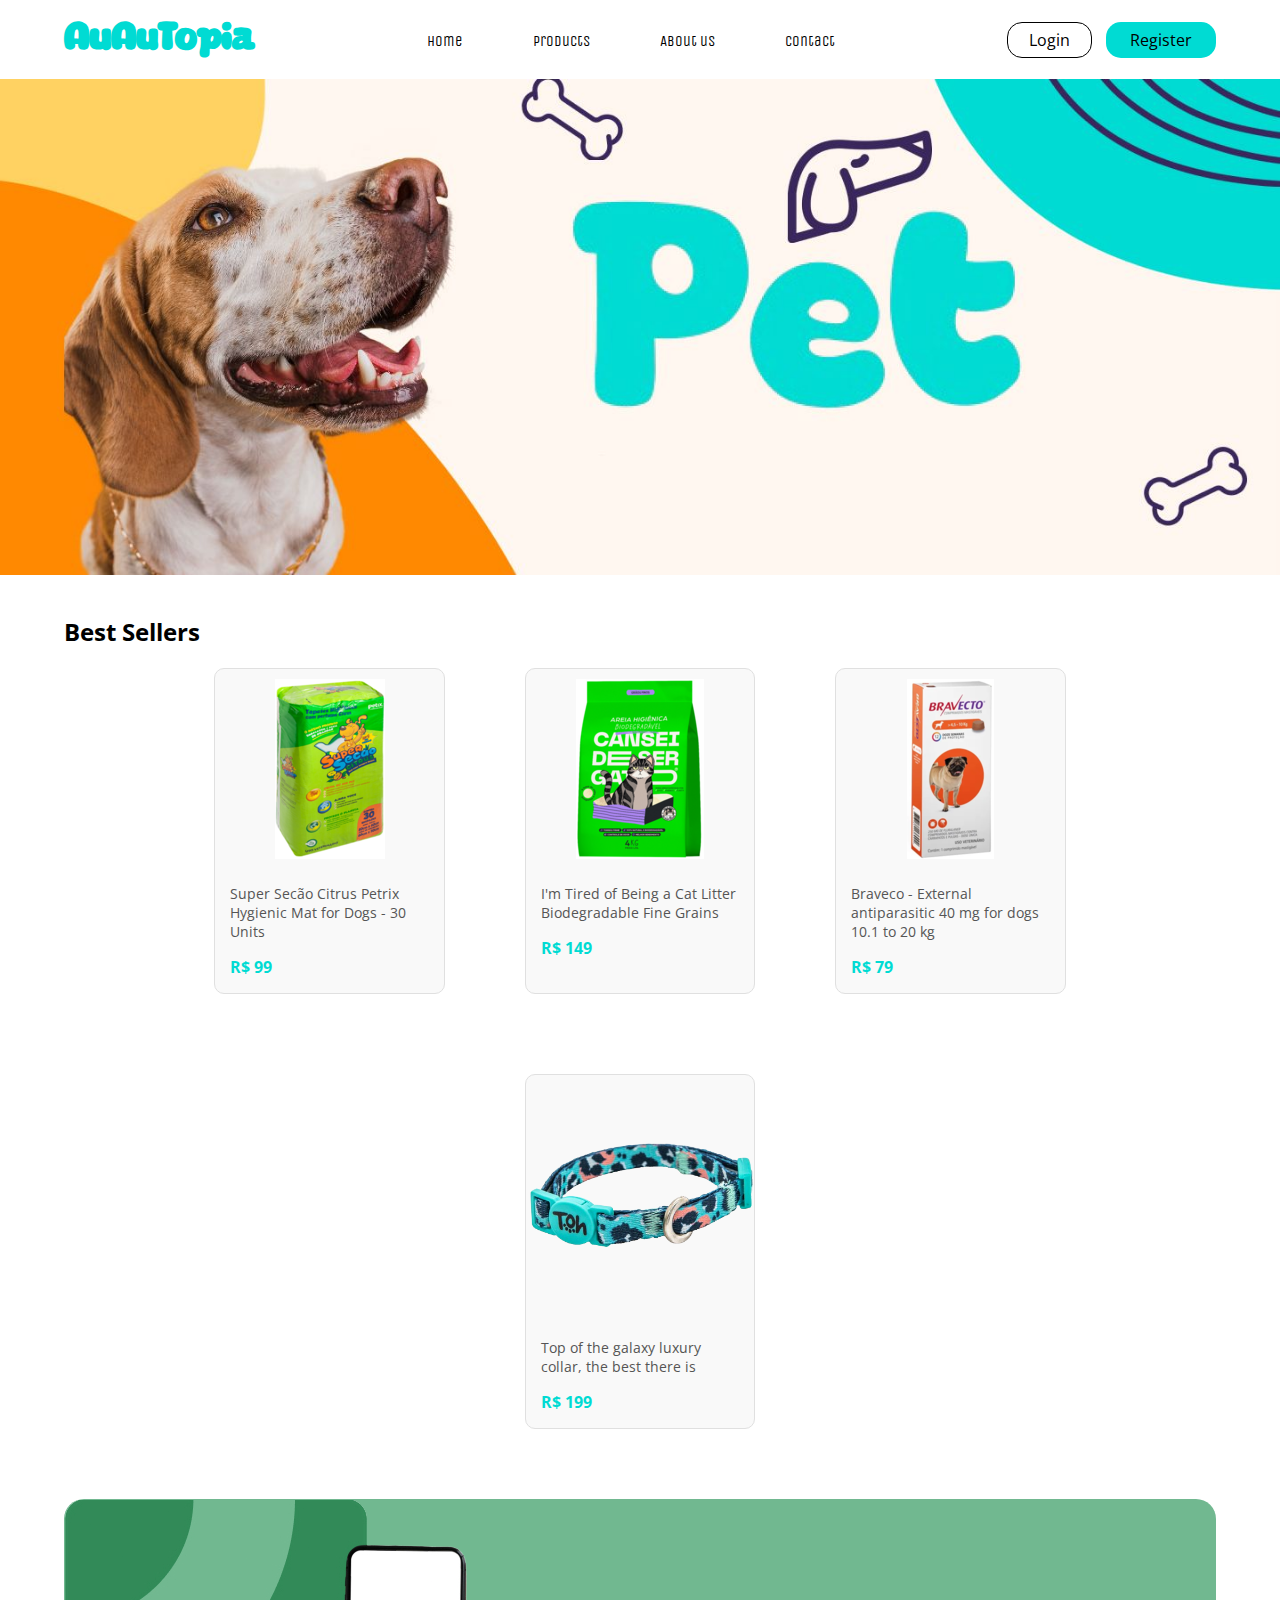
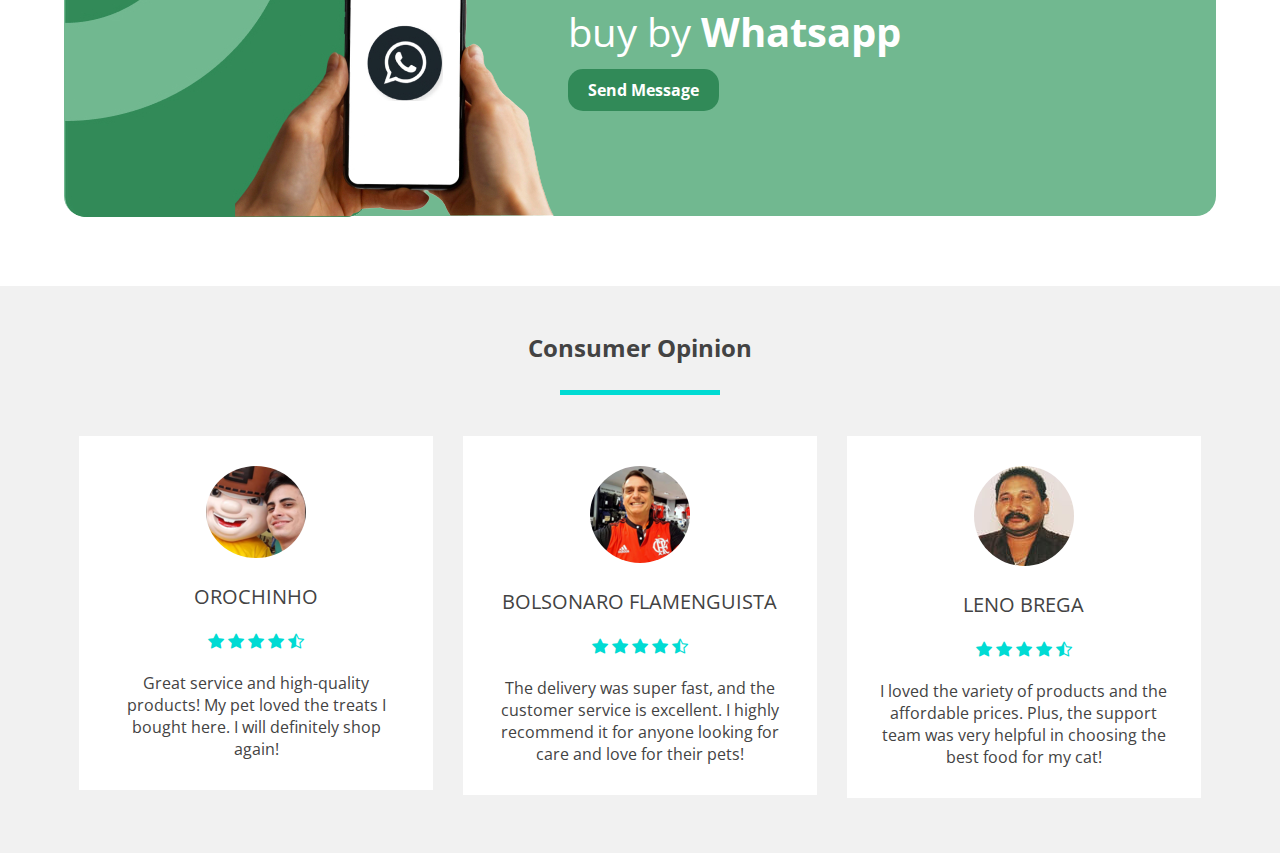
<file: index.html>
<!DOCTYPE html>
<html lang="pt-br">
<head>
    <meta charset="UTF-8">
    <meta name="viewport" content="width=device-width, initial-scale=1.0">
    <link rel="stylesheet" href="css/style.css">
    <link rel="stylesheet" href="https://cdn.jsdelivr.net/npm/bootstrap-icons@1.11.3/font/bootstrap-icons.min.css">
    <title>AuAuTopia</title>
</head>
<body>
    <!-- Header -->
    <header>
        <!-- Container -->
        <div class="container">
            <nav>
                <div class="logo">
                    <a href="index.html">AuAuTopia</a>
                </div>
                <ul class="ul">
                    <li class="desaparecer"><a href="index.html">Home</a></li>
                    <li class="desaparecer"><a href="./html/produtos.html">Products</a></li>
                    <li class="desaparecer"><a href="./html/sobre_nos.html">About us</a></li>
                    <li class="desaparecer"><a href="./html/contato.html">Contact</a></li>
                </ul>
                <div class="login_cadastro">
                    <button class="btn_login desaparecer">
                        <a href="./html/login.html">Login</a>
                    </button>
                    <button class="btn_cadastro desaparecer">
                        <a href="./html/registrar.html">Register</a>
                    </button>
                </div>
                <div class="hamburger aparecer">
                    <i class="bi bi-list"></i>
                </div>
            </nav>
        </div>
        <!-- END Container -->
    </header>
    <!-- END Header -->

     <!-- Barra lateral -->
    <div class="sidebar">
        <i class="bi bi-x-lg"></i>
        <a href="index.html">Home</a>
        <a href="./html/produtos.html">Products</a>
        <a href="./html/sobre_nos.html">About us</a>
        <a href="./html/contato.html">Contact</a>
        <!-- Botões de Login e Cadastro na barra lateral -->
        <button class="btn_login_sidebar">
            <a href="./html/login.html">Login</a>
        </button>
        <button class="btn_cadastro_sidebar">
            <a href="./html/registrar.html">Register</a>
        </button>
    </div>
    <!-- END Barra lateral -->

    <!-- Overlay -->
    <div class="overlay"></div>
    <!-- Main -->
     <main>
        <!-- Banner -->
        <figure class="banner">
            <img src="./img/banner.jpg" alt="banner do site">
        </figure>
        <!-- END Banner -->

        <!-- Mais Vendidos -->
        <div class="container">
            <h2>Best Sellers</h2>
            <div class="product-grid">
                <div class="product-card">
                    <a href="./html/produtos.html">
                        <img src="./img/produtos/1.png" alt="Produto 1">
                        <div class="product-info">
                            <p>Super Secão Citrus Petrix Hygienic Mat for Dogs - 30 Units</p>
                            <span class="price">R$ 99</span>
                        </div>
                    </a>
                </div>

                <div class="product-card">
                    <a href="./html/produtos.html">
                        <img src="./img/produtos/2.png" alt="Produto 2">
                        <div class="product-info">
                            <p>I'm Tired of Being a Cat Litter Biodegradable Fine Grains</p>
                            <span class="price">R$ 149</span>
                        </div>
                    </a>
                </div>

                <div class="product-card">
                    <a href="./html/produtos.html">
                        <img src="./img/produtos/3.png" alt="Produto 3">
                        <div class="product-info">
                            <p>Braveco - External antiparasitic 40 mg for dogs 10.1 to 20 kg</p>
                            <span class="price">R$ 79</span>
                        </div>
                    </a>
                </div>

                <div class="product-card">
                    <a href="./html/produtos.html">
                        <img src="./img/produtos/10.png" alt="Produto 4">
                        <div class="product-info">
                            <p>Top of the galaxy luxury collar, the best there is</p>
                            <span class="price">R$ 199</span>
                        </div>
                    </a>
                </div>
            </div>
        </div>
        <!-- END Mais Vendidos -->

        <!-- Whatsapp -->
         <div class="container">
            <div class="fundo_verde">
                <div class="imagens">
                    <img src="./img/img_whatsapp.png" alt="">
                </div>
                <div class="texto">
                    <h4>buy by <span style="font-weight: bold;">Whatsapp</span></h4>
                    <div class="whatsapp">
                        <a href="https://web.whatsapp.com/send?phone=5584981431552">Send Message</a>
                    </div>
                </div>
            </div>
         </div>
        <!-- Whatsapp -->


        <!-- opnião dos consumidores -->
        <div class="background-opnioes">
            <div class="container">
                <div class="testimonials">
                    <div class="inner">
                        <h2>Consumer Opinion</h2>
                        <div class="border"></div>

                        <div class="row">
                            <div class="col">
                                <div class="testimonial">
                                    <img src="./img/pessoas/orochinho.png" alt="imgame de uma pessoa">
                                    <div class="name">Orochinho</div>
                                    <div class="stars">
                                        <i class="bi bi-star-fill"></i>
                                        <i class="bi bi-star-fill"></i>
                                        <i class="bi bi-star-fill"></i>
                                        <i class="bi bi-star-fill"></i>
                                        <i class="bi bi-star-half"></i>
                                    </div>

                                    <p>
                                        Great service and high-quality products! My pet loved the treats I bought here. I will definitely shop again!
                                    </p>

                                </div>
                            </div>

                            <div class="col">
                                <div class="testimonial">
                                    <img src="./img/pessoas/bolsonaro_flamenguista.png" alt="imgame de uma pessoa">
                                    <div class="name">Bolsonaro Flamenguista</div>
                                    <div class="stars">
                                        <i class="bi bi-star-fill"></i>
                                        <i class="bi bi-star-fill"></i>
                                        <i class="bi bi-star-fill"></i>
                                        <i class="bi bi-star-fill"></i>
                                        <i class="bi bi-star-half"></i>
                                    </div>

                                    <p>
                                        The delivery was super fast, and the customer service is excellent. I highly recommend it for anyone looking for care and love for their pets!
                                    </p>

                                </div>
                            </div>

                            <div class="col">
                                <div class="testimonial">
                                    <img src="./img/pessoas/leno_brega.jpg" alt="imgame de uma pessoa">
                                    <div class="name">Leno Brega</div>
                                    <div class="stars">
                                        <i class="bi bi-star-fill"></i>
                                        <i class="bi bi-star-fill"></i>
                                        <i class="bi bi-star-fill"></i>
                                        <i class="bi bi-star-fill"></i>
                                        <i class="bi bi-star-half"></i>
                                    </div>

                                    <p>
                                        I loved the variety of products and the affordable prices. Plus, the support team was very helpful in choosing the best food for my cat!
                                    </p>

                                </div>
                            </div>


                        </div>
                    </div>
                </div>
            </div>
        </div>
        <!-- opnião dos consumidores -->

     </main>
     <!-- END Main -->

     <script src="./js/script.js"></script>
</body>
</html>
</file>
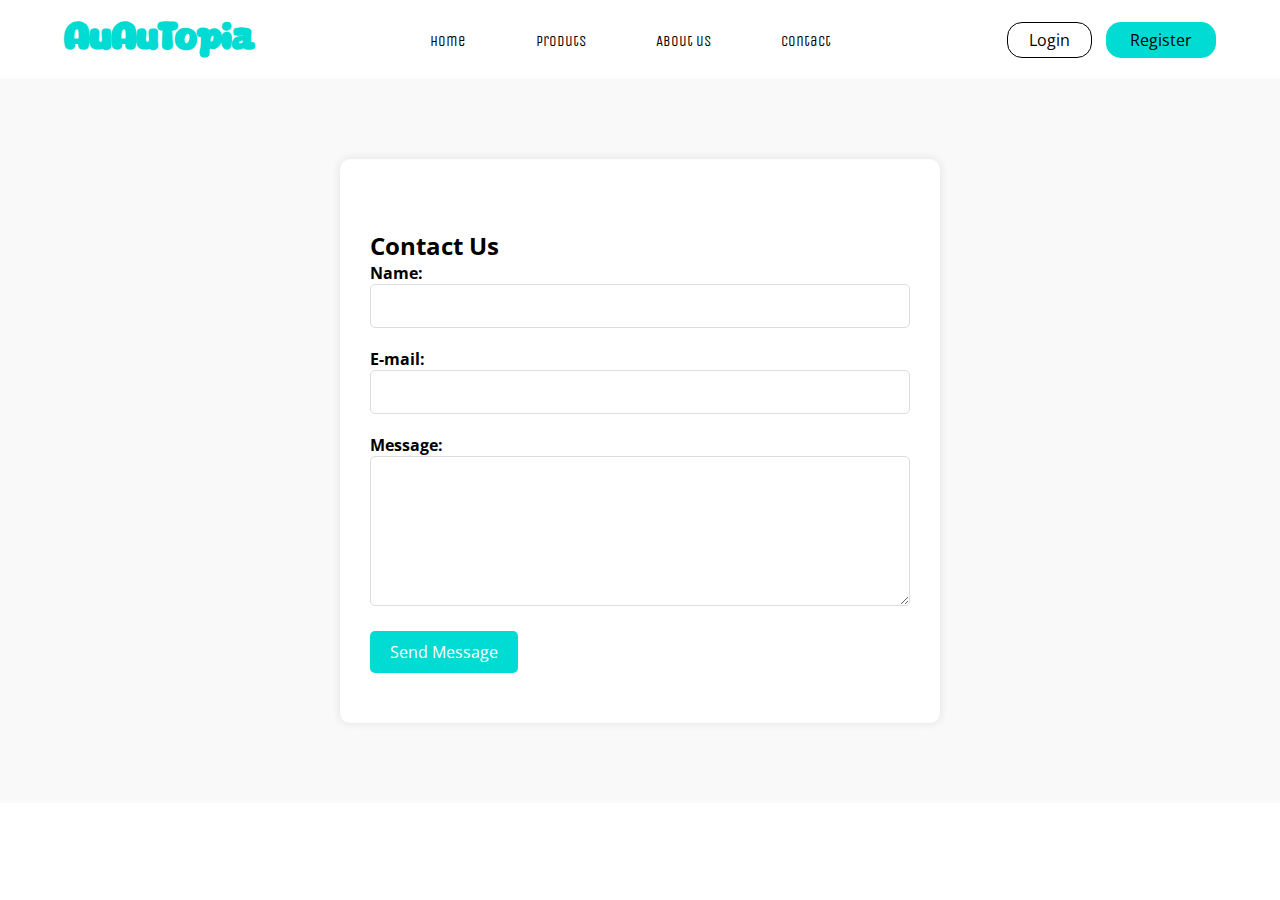
<file: html/contato.html>
<!DOCTYPE html>
<html lang="en">
<head>
    <meta charset="UTF-8">
    <meta name="viewport" content="width=device-width, initial-scale=1.0">
    <link rel="stylesheet" href="../css/style.css">
    <link rel="stylesheet" href="https://cdn.jsdelivr.net/npm/bootstrap-icons@1.11.3/font/bootstrap-icons.min.css">
    <title>AuAuTopia - Contact</title>
    <style>
        .contact {
            padding: 80px 0;
            background-color: #f9f9f9;
        }

        .contact-form {
            max-width: 600px;
            margin: 0 auto;
            padding: 30px;
            background-color: #fff;
            border-radius: 10px;
            box-shadow: 0 0 10px rgba(0,0,0,0.1);
        }

        .form-group {
            margin-bottom: 20px;
        }

        .form-group label {
            font-weight: bold;
        }

        .form-group input,
        .form-group textarea {
            width: 100%;
            padding: 10px;
            border: 1px solid #ddd;
            border-radius: 5px;
            font-size: 16px;
        }

        .form-group textarea {
            resize: vertical;
            min-height: 150px;
        }

        .form-group button {
            background-color: #00dbd3;
            color: #fff;
            border: none;
            padding: 10px 20px;
            border-radius: 5px;
            cursor: pointer;
            font-size: 16px;
        }
    </style>
</head>
<body>
    <!-- Header -->
    <header>
        <!-- Container -->
        <div class="container">
            <nav>
                <div class="logo">
                    <a href="../index.html">AuAuTopia</a>
                </div>
                <ul class="ul">
                    <li class="desaparecer"><a href="../index.html">Home</a></li>
                    <li class="desaparecer"><a href="../html/produtos.html">Produts</a></li>
                    <li class="desaparecer"><a href="../html/sobre_nos.html">About us</a></li>
                    <li class="desaparecer"><a href="../html/contato.html">Contact</a></li>
                </ul>
                <div class="login_cadastro">
                    <button class="btn_login desaparecer">
                        <a href="../html/login.html">Login</a>
                    </button>
                    <button class="btn_cadastro desaparecer">
                        <a href="../html/registrar.html">Register</a>
                    </button>
                </div>
                <div class="hamburger aparecer">
                    <i class="bi bi-list"></i>
                </div>
            </nav>
        </div>
        <!-- END Container -->
    </header>
    <!-- END Header -->

    <!-- Barra lateral -->
    <div class="sidebar">
        <i class="bi bi-x-lg"></i>
        <a href="../index.html">Home</a>
        <a href="../html/produtos.html">Products</a>
        <a href="../html/sobre_nos.html">About us</a>
        <a href="../html/contato.html">Contact</a>
        <!-- Botões de Login e Cadastro na barra lateral -->
        <button class="btn_login_sidebar">
            <a href="../html/login.html">Login</a>
        </button>
        <button class="btn_cadastro_sidebar">
            <a href="../html/registrar.html">Register</a>
        </button>
    </div>
    <!-- END Barra lateral -->

    <!-- Overlay -->
    <div class="overlay"></div>

    <!-- Main -->
    <main>
        <section class="contact">
            <div class="container">
                <div class="contact-form">
                    <h2>Contact Us</h2>
                    <form action="#" method="POST">
                        <div class="form-group">
                            <label for="name">Name:</label>
                            <input type="text" id="name" name="name" required>
                        </div>
                        <div class="form-group">
                            <label for="email">E-mail:</label>
                            <input type="email" id="email" name="email" required>
                        </div>
                        <div class="form-group">
                            <label for="message">Message:</label>
                            <textarea id="message" name="message" required></textarea>
                        </div>
                        <div class="form-group">
                            <button type="submit">Send Message</button>
                        </div>
                    </form>
                </div>
            </div>
        </section>
    </main>
    <!-- END Main -->

    <!-- Script para o menu responsivo -->
    <script src="../js/script.js"></script>
</body>
</html>
</file>
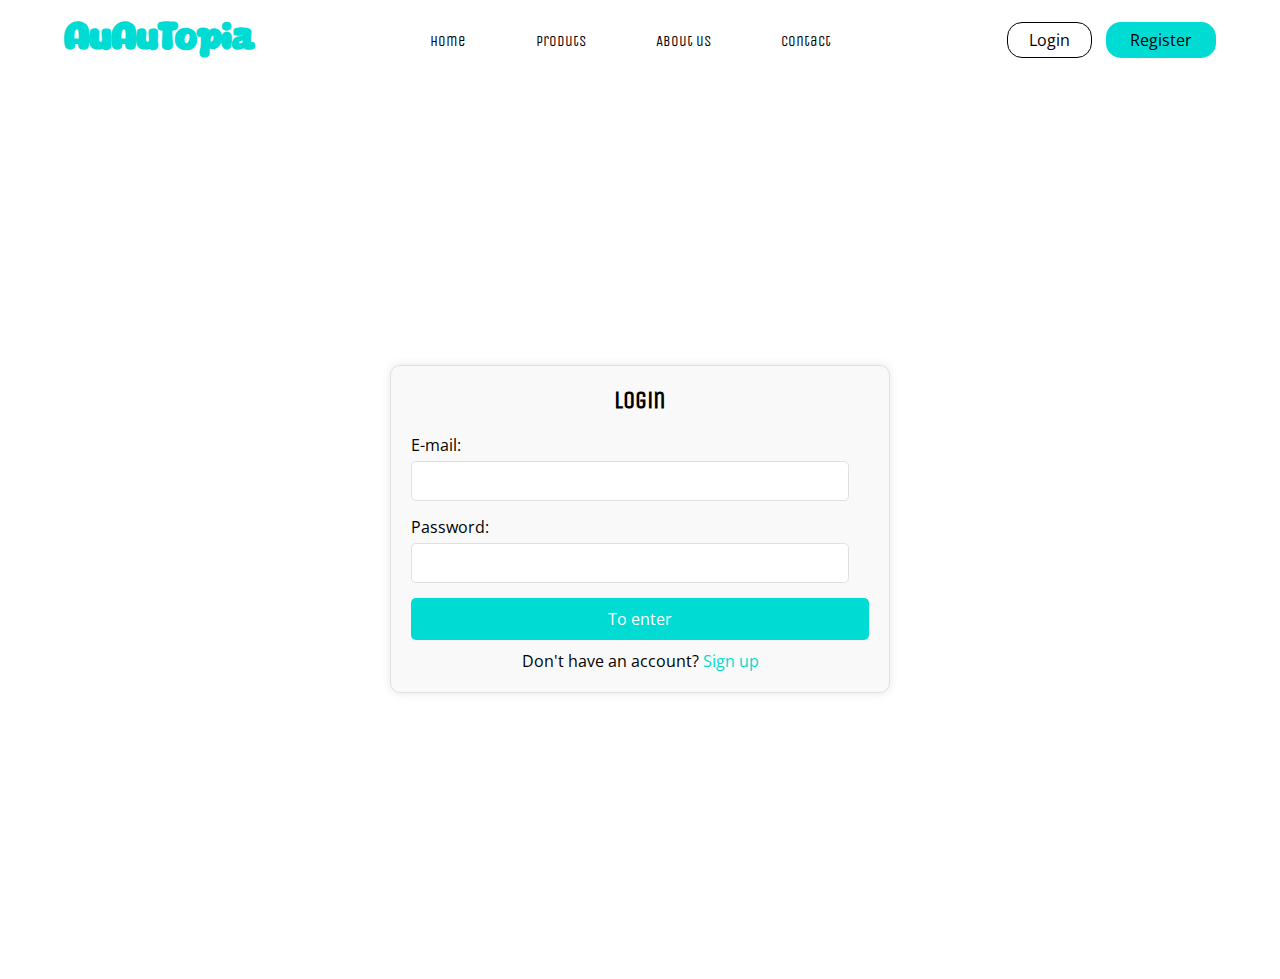
<file: html/login.html>
<!DOCTYPE html>
<html lang="en">
<head>
    <meta charset="UTF-8">
    <meta name="viewport" content="width=device-width, initial-scale=1.0">
    <link rel="stylesheet" href="../css/style.css">
    <link rel="stylesheet" href="https://cdn.jsdelivr.net/npm/bootstrap-icons@1.11.3/font/bootstrap-icons.min.css">
    <title>AuAuTopia - Login</title>
</head>
<body>
    <!-- Header -->
    <header>
        <div class="container">
            <nav>
                <div class="logo">
                    <a href="../index.html">AuAuTopia</a>
                </div>
                <ul class="ul">
                    <li class="desaparecer"><a href="../index.html">Home</a></li>
                    <li class="desaparecer"><a href="../html/produtos.html">Produts</a></li>
                    <li class="desaparecer"><a href="../html/sobre_nos.html">About us</a></li>
                    <li class="desaparecer"><a href="../html/contato.html">Contact</a></li>
                </ul>
                <div class="login_cadastro">
                    <button class="btn_login desaparecer">
                        <a href="../html/login.html">Login</a>
                    </button>
                    <button class="btn_cadastro desaparecer">
                        <a href="../html/registrar.html">Register</a>
                    </button>
                </div>
                <div class="hamburger aparecer">
                    <i class="bi bi-list"></i>
                </div>
            </nav>
        </div>
    </header>

    <!-- Barra lateral -->
    <div class="sidebar">
        <i class="bi bi-x-lg"></i>
        <a href="../index.html">Home</a>
        <a href="../html/produtos.html">Products</a>
        <a href="../html/sobre_nos.html">About us</a>
        <a href="../html/contato.html">Contact</a>
        <!-- Botões de Login e Cadastro na barra lateral -->
        <button class="btn_login_sidebar">
            <a href="../html/login.html">Login</a>
        </button>
        <button class="btn_cadastro_sidebar">
            <a href="../html/registrar.html">Register</a>
        </button>
    </div>
    <!-- END Barra lateral -->

    <!-- Overlay -->
    <div class="overlay"></div>

    <!-- Main -->
    <main>
        <div class="login-container">
            <form class="login-form">
                <h2>Login</h2>
                <label for="email">E-mail:</label>
                <input type="email" id="email" name="email" required>
                <label for="password">Password:</label>
                <input type="password" id="password" name="password" required>
                <button type="submit" class="btn-submit">To enter</button>
                <p class="signup-link">Don't have an account? <a href="../html/registrar.html">Sign up</a></p>
            </form>
        </div>
    </main>

    <!-- Script para o menu responsivo -->
    <script src="../js/script.js"></script>
</body>
</html>
</file>
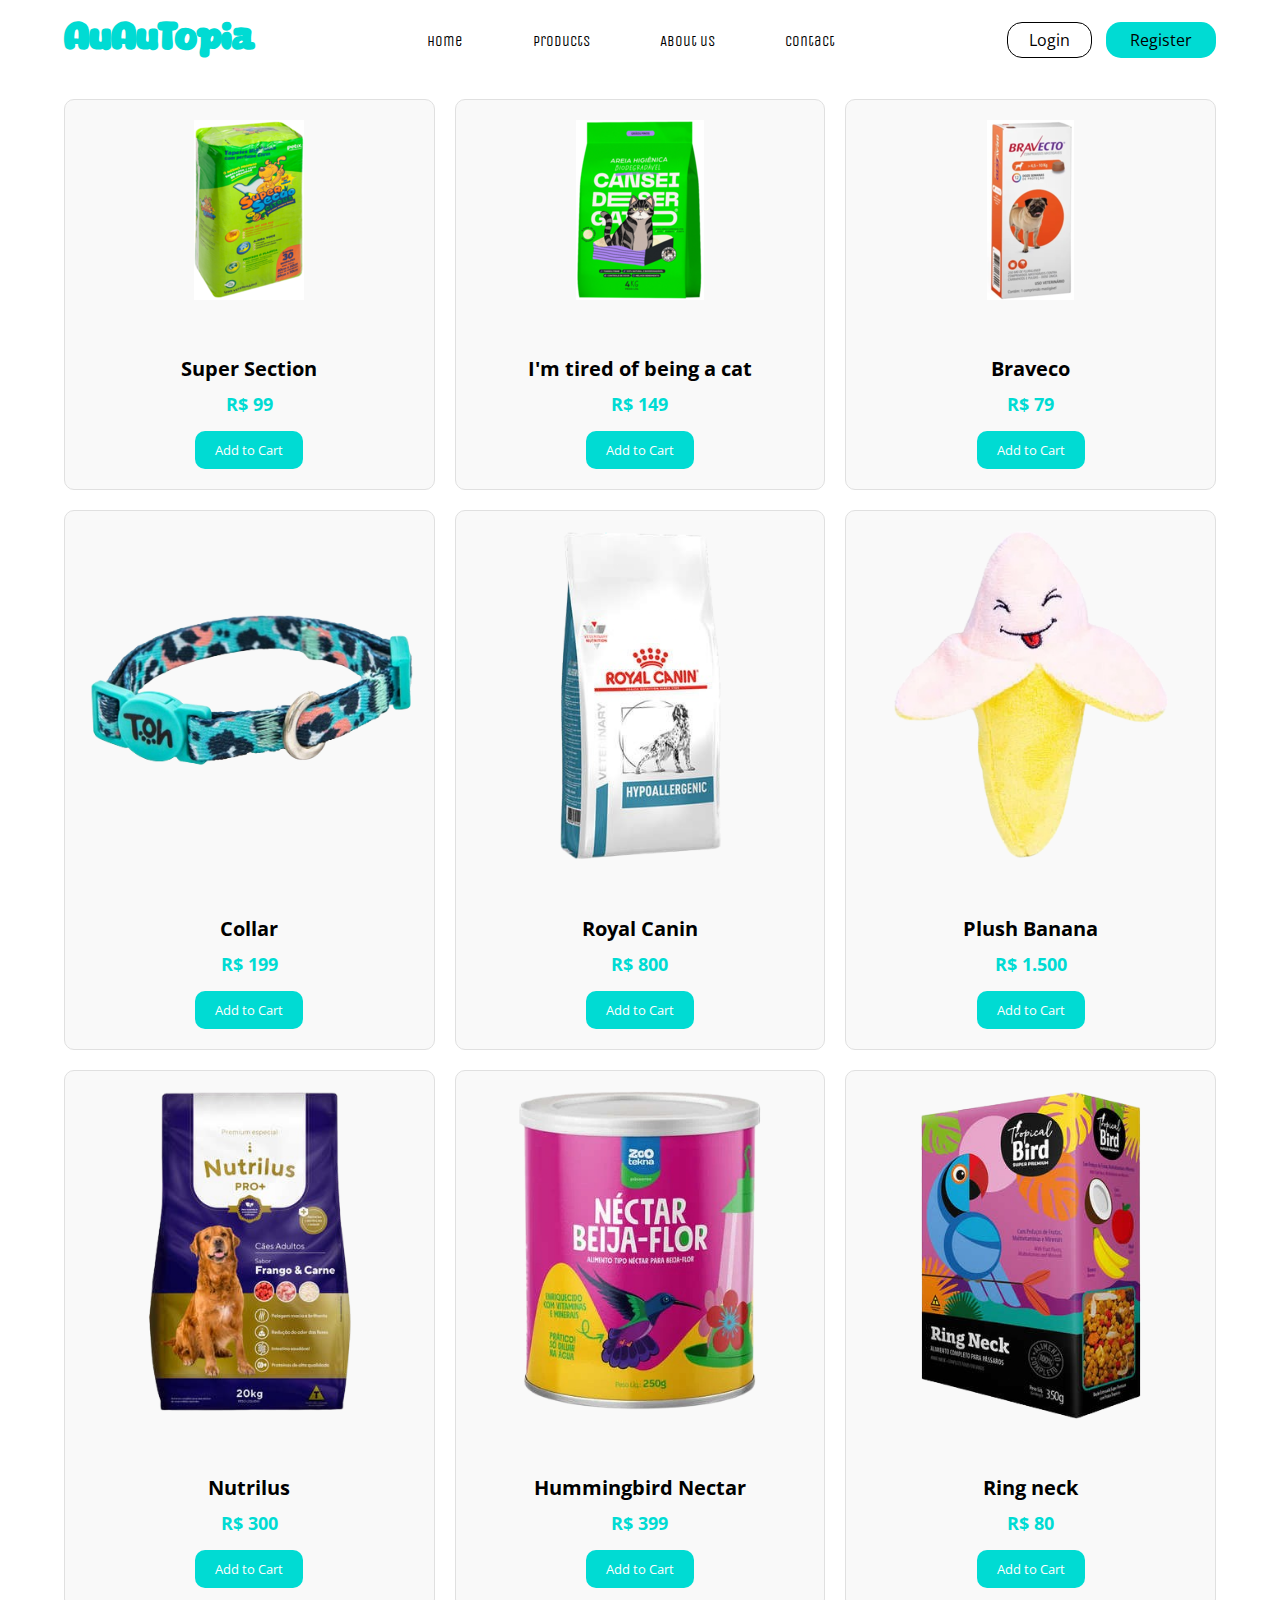
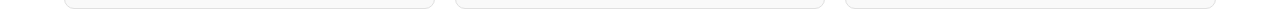
<file: html/produtos.html>
<!DOCTYPE html>
<html lang="en">
<head>
    <meta charset="UTF-8">
    <meta name="viewport" content="width=device-width, initial-scale=1.0">
    <link rel="stylesheet" href="../css/style.css">
    <link rel="stylesheet" href="https://cdn.jsdelivr.net/npm/bootstrap-icons@1.11.3/font/bootstrap-icons.min.css">
    <title>AuAuTopia</title>
</head>
<body class="">
    <!-- Header -->
    <header>
        <!-- Container -->
        <div class="container">
            <nav>
                <div class="logo">
                    <a href="index.html">AuAuTopia</a>
                </div>
                <ul class="ul">
                    <li class="desaparecer"><a href="../index.html">Home</a></li>
                    <li class="desaparecer"><a href="../html/produtos.html">Products</a></li>
                    <li class="desaparecer"><a href="../html/sobre_nos.html">About us</a></li>
                    <li class="desaparecer"><a href="../html/contato.html">Contact</a></li>
                </ul>
                <div class="login_cadastro">
                    <button class="btn_login desaparecer">
                        <a href="../html/login.html">Login</a>
                    </button>
                    <button class="btn_cadastro desaparecer">
                        <a href="../html/registrar.html">Register</a>
                    </button>
                </div>
                <div class="hamburger aparecer">
                    <i class="bi bi-list"></i>
                </div>
            </nav>
        </div>
        <!-- END Container -->
    </header>
    <!-- END Header -->
     
     <!-- Barra lateral -->
    <div class="sidebar">
        <i class="bi bi-x-lg"></i>
        <a href="../index.html">Home</a>
        <a href="../html/produtos.html">Produts</a>
        <a href="../html/sobre_nos.html">About as</a>
        <a href="../html/contato.html">Contact</a>
        <!-- Botões de Login e Cadastro na barra lateral -->
        <button class="btn_login_sidebar">
            <a href="../html/login.html">Login</a>
        </button>
        <button class="btn_cadastro_sidebar">
            <a href="../html/registrar.html">Register</a>
        </button>
    </div>
    <!-- END Barra lateral -->

    <!-- Overlay -->
    <div class="overlay"></div>

    <!-- Main -->
    <main>
        <div class="container">
            <!-- Lista de Produtos -->
            <div class="listProduct">
                <div class="item">
                    <img src="../img/produtos/1.png" alt="Produto 1">
                    <h2>Super Section</h2>
                    <div class="price">R$ 99</div>
                    <button class="addcard">Add to Cart</button>
                </div>
                <div class="item">
                    <img src="../img/produtos/2.png" alt="Produto 2">
                    <h2>I'm tired of being a cat</h2>
                    <div class="price">R$ 149</div>
                    <button class="addcard">Add to Cart</button>
                </div>
                <div class="item">
                    <img src="../img/produtos/3.png" alt="Produto 3">
                    <h2>Braveco</h2>
                    <div class="price">R$ 79</div>
                    <button class="addcard">Add to Cart</button>
                </div>
                <div class="item">
                    <img src="../img/produtos/10.png" alt="Produto 4">
                    <h2>Collar</h2>
                    <div class="price">R$ 199</div>
                    <button class="addcard">Add to Cart</button>
                </div>
                <div class="item">
                    <img src="../img/produtos/5.png" alt="Produto 5">
                    <h2>Royal Canin</h2>
                    <div class="price">R$ 800</div>
                    <button class="addcard">Add to Cart</button>
                </div>
                <div class="item">
                    <img src="../img/produtos/6.png" alt="Produto 6">
                    <h2>Plush Banana</h2>
                    <div class="price">R$ 1.500</div>
                    <button class="addcard">Add to Cart</button>
                </div>
                <div class="item">
                    <img src="../img/produtos/7.png" alt="Produto 7">
                    <h2>Nutrilus</h2>
                    <div class="price">R$ 300</div>
                    <button class="addcard">Add to Cart</button>
                </div>
                <div class="item">
                    <img src="../img/produtos/8.png" alt="Produto 8">
                    <h2>Hummingbird Nectar</h2>
                    <div class="price">R$ 399</div>
                    <button class="addcard">Add to Cart</button>
                </div>
                <div class="item">
                    <img src="../img/produtos/9.png" alt="Produto 9">
                    <h2>Ring neck</h2>
                    <div class="price">R$ 80</div>
                    <button class="addcard">Add to Cart</button>
                </div>
            </div>
            <!-- END Lista de Produtos -->
        </div>
    </main>
    
    <!-- END Main -->
     
    <script src="../js/script.js"></script>
</body>
</html>
</file>
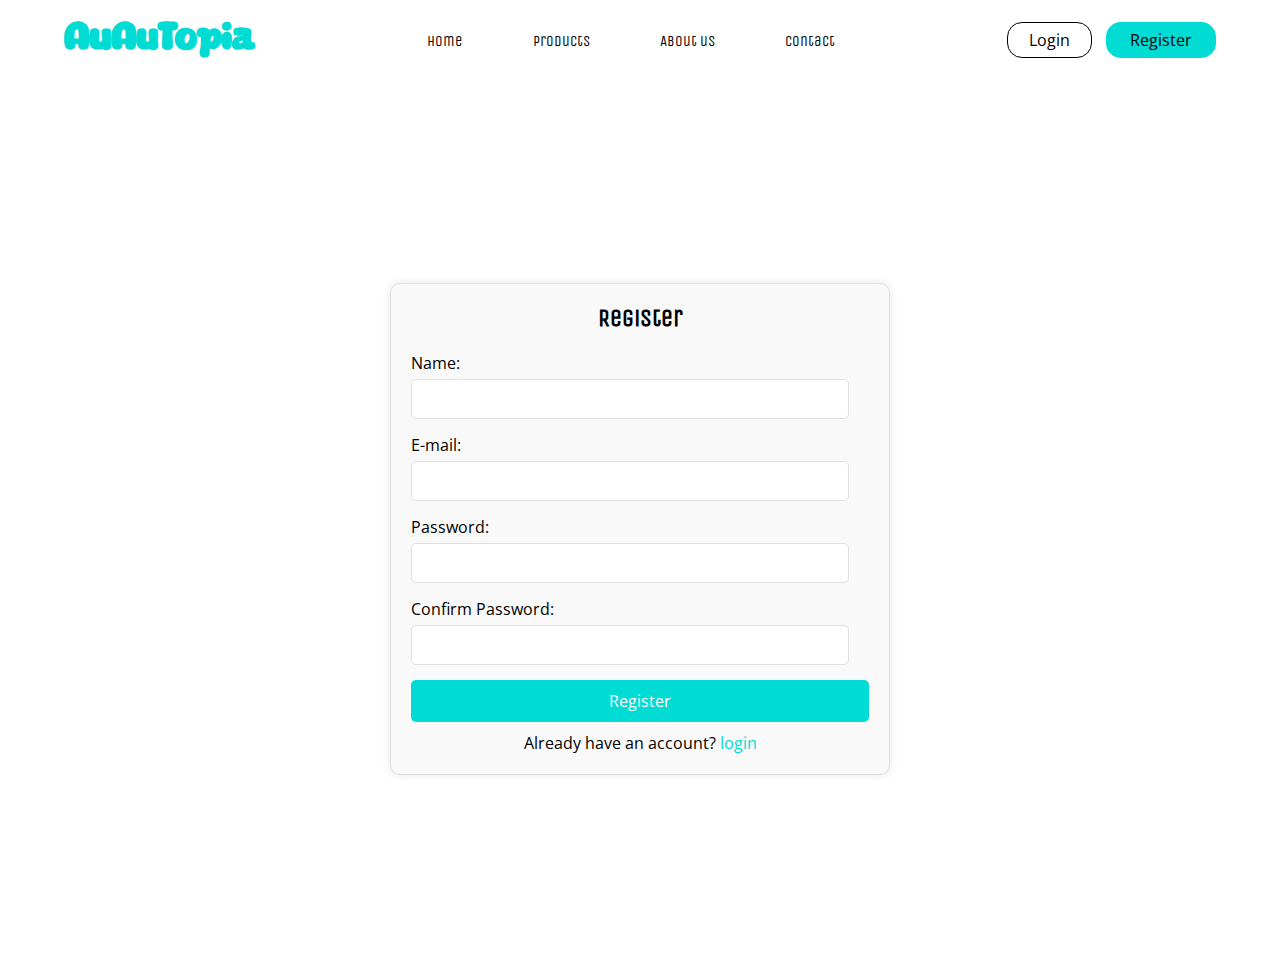
<file: html/registrar.html>
<!DOCTYPE html>
<html lang="en">
<head>
    <meta charset="UTF-8">
    <meta name="viewport" content="width=device-width, initial-scale=1.0">
    <link rel="stylesheet" href="../css/style.css">
    <link rel="stylesheet" href="https://cdn.jsdelivr.net/npm/bootstrap-icons@1.11.3/font/bootstrap-icons.min.css">
    <title>AuAuTopia - Register</title>
</head>
<body>
    <!-- Header -->
    <header>
        <div class="container">
            <nav>
                <div class="logo">
                    <a href="../index.html">AuAuTopia</a>
                </div>
                <ul class="ul">
                    <li class="desaparecer"><a href="../index.html">Home</a></li>
                    <li class="desaparecer"><a href="../html/produtos.html">Products</a></li>
                    <li class="desaparecer"><a href="../html/sobre_nos.html">About us</a></li>
                    <li class="desaparecer"><a href="../html/contato.html">Contact</a></li>
                </ul>
                <div class="login_cadastro">
                    <button class="btn_login desaparecer">
                        <a href="../html/login.html">Login</a>
                    </button>
                    <button class="btn_cadastro desaparecer">
                        <a href="../html/registrar.html">Register</a>
                    </button>
                </div>
                <div class="hamburger aparecer">
                    <i class="bi bi-list"></i>
                </div>
            </nav>
        </div>
    </header>

    <!-- Barra lateral -->
    <div class="sidebar">
        <i class="bi bi-x-lg"></i>
        <a href="../index.html">Home</a>
        <a href="../html/produtos.html">Products</a>
        <a href="../html/sobre_nos.html">About us</a>
        <a href="../html/contato.html">Contact</a>
        <button class="btn_login_sidebar">
            <a href="../html/login.html">Login</a>
        </button>
        <button class="btn_cadastro_sidebar">
            <a href="../html/registrar.html">Register</a>
        </button>
    </div>
    <!-- END Barra lateral -->

    <!-- Overlay -->
    <div class="overlay"></div>

    <!-- Main -->
    <main>
        <div class="registration-container">
            <form class="registration-form">
                <h2>Register</h2>
                <label for="name">Name:</label>
                <input type="text" id="name" name="name" required>
                <label for="email">E-mail:</label>
                <input type="email" id="email" name="email" required>
                <label for="password">Password:</label>
                <input type="password" id="password" name="password" required>
                <label for="confirm-password">Confirm Password:</label>
                <input type="password" id="confirm-password" name="confirm-password" required>
                <button type="submit" class="btn-submit">Register</button>
                <p class="login-link">Already have an account? <a href="../html/login.html">login</a></p>
            </form>
        </div>
    </main>

    <!-- Script para o menu responsivo -->
    <script src="../js/script.js"></script>
</body>
</html>
</file>
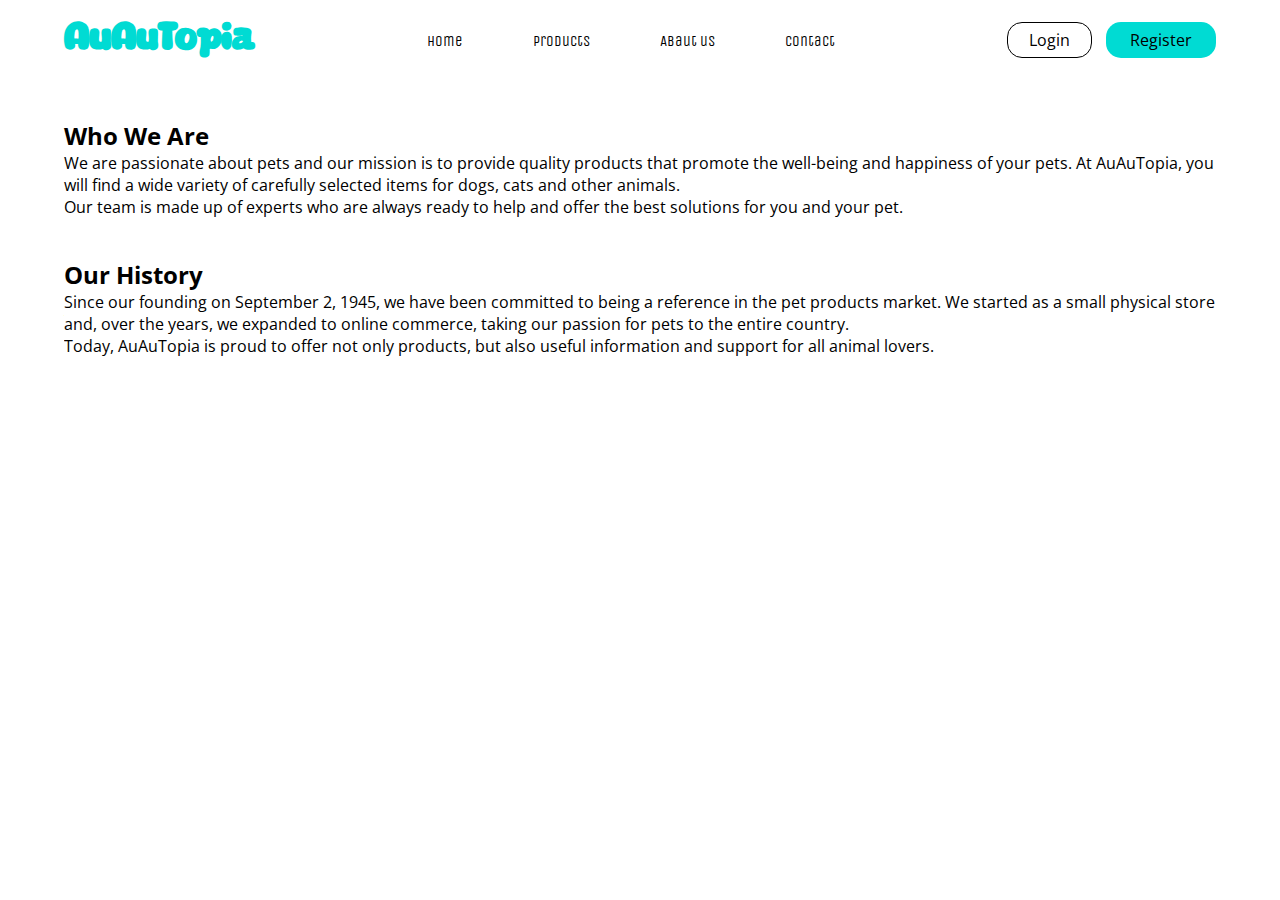
<file: html/sobre_nos.html>
<!DOCTYPE html>
<html lang="en">
<head>
    <meta charset="UTF-8">
    <meta name="viewport" content="width=device-width, initial-scale=1.0">
    <link rel="stylesheet" href="../css/style.css">
    <link rel="stylesheet" href="https://cdn.jsdelivr.net/npm/bootstrap-icons@1.11.3/font/bootstrap-icons.min.css">
    <title>AuAuTopia</title>
</head>
<body class="">
    <!-- Header -->
    <header>
        <!-- Container -->
        <div class="container">
            <nav>
                <div class="logo">
                    <a href="../index.html">AuAuTopia</a>
                </div>
                <ul class="ul">
                    <li class="desaparecer"><a href="../index.html">Home</a></li>
                    <li class="desaparecer"><a href="../html/produtos.html">Products</a></li>
                    <li class="desaparecer"><a href="../html/sobre_nos.html">Abaut us</a></li>
                    <li class="desaparecer"><a href="../html/contato.html">Contact</a></li>
                </ul>
                <div class="login_cadastro">
                    <button class="btn_login desaparecer">
                        <a href="../html/login.html">Login</a>
                    </button>
                    <button class="btn_cadastro desaparecer">
                        <a href="../html/registrar.html">Register</a>
                    </button>
                </div>
                <div class="hamburger aparecer">
                    <i class="bi bi-list"></i>
                </div>
            </nav>
        </div>
        <!-- END Container -->
    </header>
    <!-- END Header -->
     
     <!-- Barra lateral -->
    <div class="sidebar">
        <i class="bi bi-x-lg"></i>
        <a href="../index.html">Home</a>
        <a href="../html/produtos.html">Products</a>
        <a href="../html/sobre_nos.html">About us</a>
        <a href="../html/contato.html">Contact</a>
        <!-- Botões de Login e Cadastro na barra lateral -->
        <button class="btn_login_sidebar">
            <a href="../html/login.html">Login</a>
        </button>
        <button class="btn_cadastro_sidebar">
            <a href="../html/registrar.html">Register</a>
        </button>
    </div>
    <!-- END Barra lateral -->

    <!-- Overlay -->
    <div class="overlay"></div>

    <!-- Main -->
<main>
    <section class="about-us">
        <div class="container">
            <div class="row">
                <div class="col-md-6">
                    <h2 class="section-title">Who We Are</h2>
                    <p>We are passionate about pets and our mission is to provide quality products that promote the well-being and happiness of your pets. At AuAuTopia, you will find a wide variety of carefully selected items for dogs, cats and other animals.</p>
                    <para>Our team is made up of experts who are always ready to help and offer the best solutions for you and your pet.</p>
                </div>
                <div class="col-md-6">
                    <h2 class="section-title">Our History</h2>
                    <p>Since our founding on September 2, 1945, we have been committed to being a reference in the pet products market. We started as a small physical store and, over the years, we expanded to online commerce, taking our passion for pets to the entire country.</p>
                    <p>Today, AuAuTopia is proud to offer not only products, but also useful information and support for all animal lovers.</p>
                </div>
            </div>
        </div>
    </section>
</main>
<!-- END Main -->

     
    <script src="../js/script.js"></script>
</body>
</html>
</file>
<file: css/style.css>
@import url('https://fonts.googleapis.com/css2?family=Unica+One&display=swap');
@import url('https://fonts.googleapis.com/css2?family=Open+Sans:ital,wght@0,300..800;1,300..800&display=swap');

@font-face {
    font-family: dogways;
    src: url(../fonts/Dogways.ttf);
}

* {
    margin: 0;
    padding: 0;
    box-sizing: border-box;
    text-decoration: none;
    list-style: none;
    font-family: "Open Sans", sans-serif;
}

/* Classes Reutilizáveis */
.container {
    max-width: 1440px;
    padding: 0 5%;
    margin: 0 auto;
}

/* FIM Classes Reutilizáveis */

nav {
    display: flex;
    justify-content: space-between;
    align-items: center;
    padding: 20px 0;
}

.logo a {
    font-size: 40px;
    font-weight: bold;
    color: #00dbd3;
    font-family: dogways;
}

.ul {
    display: flex;
    align-items: center;
}

.ul li {
    margin: 0 35px;
    font-size: 15px;
}

.ul li a {
    color: black;
    font-family: "Unica One", sans-serif;
}

/* Botoes da sidebar */
.btn_login {
    background-color: transparent;
    border: 1px solid black;
    color: black;
    padding: 6px 21px;
    font-size: 16px;
    border-radius: 15px;
    cursor: pointer;
    margin-right: 10px;
    font-family: "Unica One", sans-serif;
}

.btn_cadastro {
    background-color: #00dbd3;
    border: none;
    color: black;
    padding: 7px 24px;
    font-size: 16px;
    border-radius: 15px;
    cursor: pointer;
    font-family: "Unica One", sans-serif;
}

.btn_login a,
.btn_cadastro a {
    color: black;
}

/* Barra lateral */
.sidebar {
    position: fixed;
    top: 0;
    right: -250px;
    /* Inicialmente escondida fora da tela */
    width: 250px;
    height: 100%;
    background-color: #00dbd3;
    padding: 20px;
    transition: right 0.4s ease;
    /* Animação suave ao aparecer/desaparecer */
    display: flex;
    flex-direction: column;
    align-items: start;
    z-index: 1000;
}

.sidebar a {
    color: black;
    font-size: 18px;
    padding: 10px 0;
    font-family: "Unica One", sans-serif;
}

.sidebar.active {
    right: 0;
    /* Traz a barra lateral para dentro da tela */
}

/* Ícone de fechar (X) */
.sidebar i.bi-x-lg {
    font-size: 22px;
    cursor: pointer;
    align-self: flex-end;
    margin-bottom: 20px;
    display: none;
    /* Escondido por padrão */
}

.sidebar.active i.bi-x-lg {
    display: block;
}

.hamburger {
    font-size: 22px;
    cursor: pointer;
    z-index: 1100;
}

.hamburger.active {
    display: none;
}

/* Botões da sidebar */
.btn_login_sidebar {
    background-color: #00dbd3;
    border: 1px solid black;
    color: black;
    padding: 0 25px;
    font-size: 16px;
    border-radius: 15px;
    cursor: pointer;
    font-family: "Unica One", sans-serif;
    width: 100%;
    /* Preencher a largura da sidebar */
    text-align: center;
}

.btn_cadastro_sidebar {
    background-color: white;
    border: none;
    color: black;
    padding: 0 25px;
    font-size: 16px;
    border-radius: 15px;
    cursor: pointer;
    font-family: "Unica One", sans-serif;
    width: 100%;
    /* Preencher a largura da sidebar */
    text-align: center;
}

.btn_login_sidebar a,
.btn_cadastro_sidebar a {
    color: black;
    display: block;
}

.sidebar button {
    margin-top: 10px;
    /* Espaço entre os botões e os links */
}

/* Overlay */
.overlay {
    display: none;
    position: fixed;
    top: 0;
    left: 0;
    width: 100%;
    height: 100%;
    background-color: rgba(0, 0, 0, 0.5);
    z-index: 900;
    opacity: 0;
    transition: opacity 0.4s ease;
}

.overlay.active {
    display: block;
    opacity: 1;
}

/* Main */

/* Banner */
.banner {
    display: flex;
    justify-content: center;
    align-items: center;
    margin: 0 auto;
}

.banner img {
    max-width: 100%;
    height: auto;
    display: block;
}

.hamburger {
    display: none;
    font-size: 22px;
    cursor: pointer;
}

/* END Banner */

/* Mais Vendidos */
.container h2 {
    margin-top: 40px;
}

.product-grid {
    display: flex;
    flex-wrap: wrap;
    justify-content: center;
    gap: 80px;
    margin-top: 20px;
    margin-bottom: 70px;
}

.product-card {
    background-color: #f9f9f9;
    border: 1px solid #e0e0e0;
    border-radius: 10px;
    overflow: hidden;
    width: 20%;
    transition: transform 0.3s ease;
}

.product-card:hover {
    transform: scale(1.05);
}

.product-card a {
    color: inherit;
    display: block;
}

.product-card img {
    display: flex;
    justify-content: center;
    align-items: center;
    margin: 10px auto;
    max-width: 100%;
    height: auto;
}

.product-info {
    padding: 15px;
    /* text-align: center; */
}

.product-info p {
    font-size: 14px;
    color: #555;
    margin-bottom: 15px;
}

.product-info .price {
    font-size: 16px;
    color: #00dbd3;
    font-weight: bold;
}

/* Compre pelo Whatsapp*/
.fundo_verde {
    height: 317px;
    background-color: #71b890;
    border-radius: 20px;
    display: flex;
    align-items: center;
    padding: 0;
}

.imagens img {
    position: relative;
    top: 3px;
}

.imagens {
    flex-shrink: 0;
    /* Garante que a imagem não encolha */
}

.texto {
    display: flex;
    flex-direction: column;
    justify-content: center;
    width: 100%;
}

.texto h4 {
    color: white;
    font-size: 40px;
    font-weight: normal;
}

.whatsapp a {
    background-color: #318a58;
    /* Cor verde do botão */
    color: white;
    /* Texto branco */
    padding: 10px 20px;
    border-radius: 15px;
    font-weight: bold;
    margin-top: 10px;
    display: inline-block;
}

/* Testemunhos */
.background-opnioes {
    background-color: #f1f1f1;
}

.testimonials {
    margin-top: 70px;
    padding: 5px 0 40px 0;
    background: #f1f1f1;
    color: #434343;
    text-align: center;
}

.inner {
    max-width: 1440px;
    margin: auto;
    overflow: hidden;
}

.border {
    width: 160px;
    height: 5px;
    background: #00dbd3;
    margin: 26px auto;
}

.row {
    display: flex;
    flex-wrap: wrap;
    justify-content: center;
}

.col {
    flex: 33.33%;
    max-width: 33.33%;
    padding: 15px;
}

.testimonial {
    background: #ffffff;
    padding: 30px;
}

.testimonial img {
    border-radius: 50%;
}

.name {
    font-size: 20px;
    text-transform: uppercase;
    margin: 20px 0;
}

.stars {
    color: #00dbd3;
    margin-bottom: 20px;
}

/* END Main */


/***************** PÁGINA DE PRODUTOS *****************/

.listProduct {
    display: grid;
    grid-template-columns: repeat(3, 1fr);
    gap: 20px;
    margin-top: 20px;
}

.item {
    background-color: #f9f9f9;
    border: 1px solid #e0e0e0;
    border-radius: 10px;
    padding: 20px;
    text-align: center;
}

.item img {
    max-width: 100%;
    height: auto;
    width: auto;
    margin-bottom: 10px;
}

.item h2 {
    font-size: 20px;
    margin-bottom: 10px;
}

.price {
    color: #00dbd3;
    font-weight: bold;
    font-size: 18px;
    margin-bottom: 15px;
}

.addcard {
    background-color: #00dbd3;
    color: white;
    border: none;
    padding: 10px 20px;
    cursor: pointer;
    border-radius: 10px;
    transition: background-color 0.3s ease;
}

.addcard:hover {
    background-color: #009a9a;
}

/* Página de login */


/* Página de login */
.login-container {
    display: flex;
    justify-content: center;
    align-items: center;
    height: 100vh;
    padding: 0 20px;
}

.login-form {
    background-color: #f9f9f9;
    border: 1px solid #e0e0e0;
    border-radius: 10px;
    padding: 20px;
    max-width: 500px;
    width: 100%;
    box-shadow: 0 0 10px rgba(0, 0, 0, 0.1);
}

.login-form h2 {
    margin-bottom: 20px;
    text-align: center;
    font-family: "Unica One", sans-serif;
}

.login-form label {
    display: block;
    margin-bottom: 5px;
}

.login-form input {
    width: calc(100% - 20px);
    padding: 10px;
    margin-bottom: 15px;
    border: 1px solid #e0e0e0;
    border-radius: 5px;
}

.btn-submit {
    background-color: #00dbd3;
    border: none;
    color: white;
    padding: 10px;
    font-size: 16px;
    border-radius: 5px;
    cursor: pointer;
    width: 100%;
}

.btn-submit:hover {
    background-color: #009a9a;
}

.signup-link {
    text-align: center;
    margin-top: 10px;
}

.signup-link a {
    color: #00dbd3;
    text-decoration: none;
}

.signup-link a:hover {
    text-decoration: underline;
}


/* Página de cadastro */
.registration-container {
    display: flex;
    justify-content: center;
    align-items: center;
    height: 100vh;
    padding: 0 20px;
}

.registration-form {
    background-color: #f9f9f9;
    border: 1px solid #e0e0e0;
    border-radius: 10px;
    padding: 20px;
    max-width: 500px;
    width: 100%;
    box-shadow: 0 0 10px rgba(0, 0, 0, 0.1);
}

.registration-form h2 {
    margin-bottom: 20px;
    text-align: center;
    font-family: "Unica One", sans-serif;
}

.registration-form label {
    display: block;
    margin-bottom: 5px;
}

.registration-form input {
    width: calc(100% - 20px);
    padding: 10px;
    margin-bottom: 15px;
    border: 1px solid #e0e0e0;
    border-radius: 5px;
}

.btn-submit {
    background-color: #00dbd3;
    border: none;
    color: white;
    padding: 10px;
    font-size: 16px;
    border-radius: 5px;
    cursor: pointer;
    width: 100%;
}

.btn-submit:hover {
    background-color: #009a9a;
}

.login-link {
    text-align: center;
    margin-top: 10px;
}

.login-link a {
    color: #00dbd3;
    text-decoration: none;
}

.login-link a:hover {
    text-decoration: underline;
}

/* Médias Query para Responsividade */
@media screen and (max-width: 960px) {
    .registration-container {
        padding: 0 10px;
    }

    .registration-form {
        padding: 15px;
    }

    .btn-submit {
        font-size: 14px;
    }
}


/* médias query */
@media screen and (max-width:960px) {
    .col {
        flex: 100%;
        max-width: 80%;
    }

    .product-card {
        width: 48%;
    }

    .imagens {
        display: none;
    }

    .texto {
        display: flex;
        flex-direction: column;
        align-items: center;
        text-align: center;
    }

    .listProduct {
        grid-template-columns: repeat(2, 1fr);
    }

    .login-container {
        padding: 0 10px;
    }

    .login-form {
        padding: 15px;
    }

    .btn-submit {
        font-size: 14px;
    }
}

@media only screen and (max-width: 400px) {
    .banner img {
        content: url('../img/banner_celular.jpg');
        /* Caminho da imagem alternativa */
    }

    .desaparecer {
        display: none;
    }

    .aparecer {
        display: flex;
    }

    .logo a {
        font-size: 30px;
    }

    .col {
        flex: 100%;
        max-width: 100%;
    }

    .product-card {
        width: 100%;
    }

    .listProduct {
        grid-template-columns: repeat(1, 1fr);
    }

    .login-form {
        padding: 10px;
    }

    .btn-submit {
        font-size: 14px;
    }

    .registration-form {
        padding: 10px;
    }

    .btn-submit {
        font-size: 14px;
    }
}
</file>
